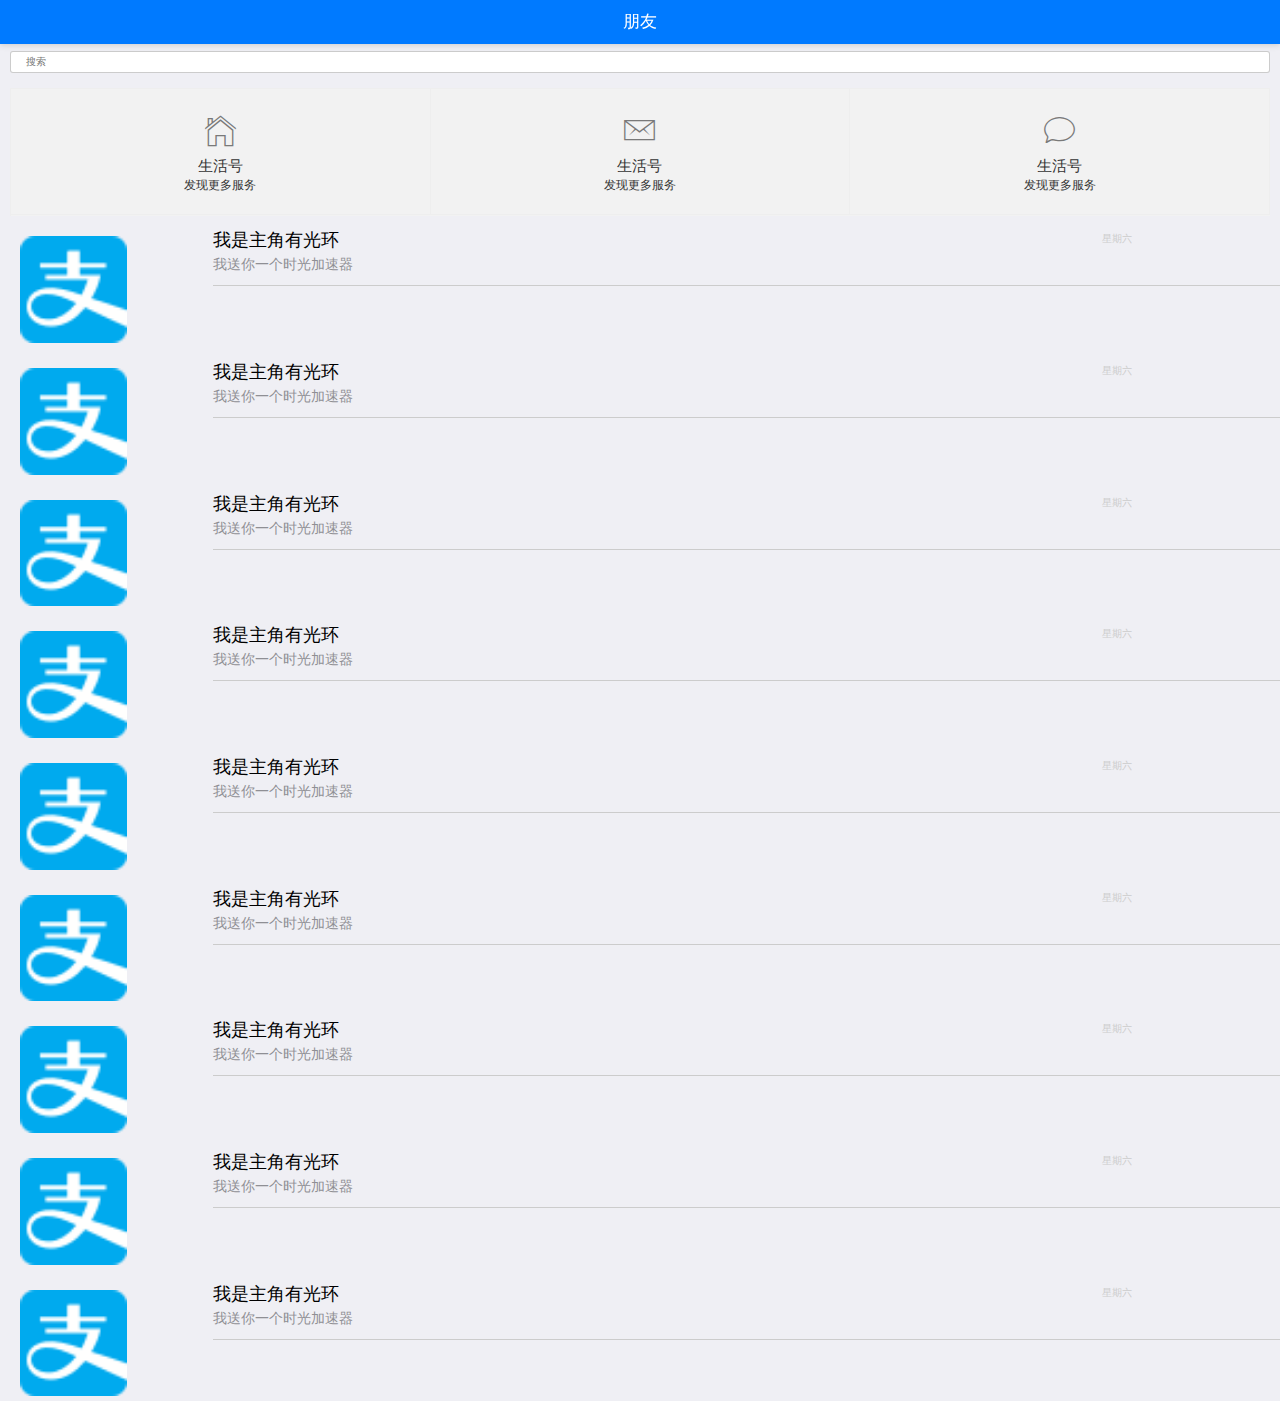
<file: html/french.html>
<!doctype html>
<html>

	<head>
		<meta charset="utf-8">
		<title></title>
		<meta name="viewport" content="width=device-width,initial-scale=1,minimum-scale=1,maximum-scale=1,user-scalable=no" />
		<link href="../css/mui.css" rel="stylesheet" />
		<link rel="stylesheet" type="text/css" href="../css/french.css"/>
	</head>
		
	<body>
		<header class="mui-bar mui-bar-nav" style="background: #007AFF;">
			<h1 class="mui-title" style="color: #Fff;">朋友</h1>
		</header>
		<div class="mui-content">
			<div class="input_box">
				<input type="text" placeholder="搜索" />
				  <ul class="mui-table-view mui-grid-view mui-grid-9">
				    <li class="mui-table-view-cell mui-media mui-col-xs-4"><a href="#">
				            <span class="mui-icon mui-icon-home"></span>
				            <div class="mui-media-body">
								生活号<br><small>发现更多服务</small>
							</div></a></li>
				    <li class="mui-table-view-cell mui-media mui-col-xs-4"><a href="#">
				            <span class="mui-icon mui-icon-email"></span>
				            <div class="mui-media-body">
								生活号<br><small>发现更多服务</small>
							</div></a></li>
				    <li class="mui-table-view-cell mui-media mui-col-xs-4"><a href="#">
				            <span class="mui-icon mui-icon-chatbubble"></span>
				            <div class="mui-media-body">
								生活号<br><small>发现更多服务</small>
							</div></a></li>
				</ul> 
			</div>
			<div class="liaotian mui-row">
				<div class="liaotian_left mui-col-xs-2">
					<img src="../imgs/appicon.png" >
				</div>
				<div class="liaotian_right mui-col-xs-10">
					<div class="mui-row" style="border-bottom: 1px solid #ccc;">
						<div class="mui-col-xs-10">
							<h4>我是主角有光环</h4>
							<p>我送你一个时光加速器</p>
						</div>
						<div class="mui-col-xs-2">
							<small>星期六</small>
						</div>
					</div>
				</div>
			</div>
			<div class="liaotian mui-row">
				<div class="liaotian_left mui-col-xs-2">
					<img src="../imgs/appicon.png" >
				</div>
				<div class="liaotian_right mui-col-xs-10">
					<div class="mui-row" style="border-bottom: 1px solid #ccc;">
						<div class="mui-col-xs-10">
							<h4>我是主角有光环</h4>
							<p>我送你一个时光加速器</p>
						</div>
						<div class="mui-col-xs-2">
							<small>星期六</small>
						</div>
					</div>
				</div>
			</div>
			<div class="liaotian mui-row">
				<div class="liaotian_left mui-col-xs-2">
					<img src="../imgs/appicon.png" >
				</div>
				<div class="liaotian_right mui-col-xs-10">
					<div class="mui-row" style="border-bottom: 1px solid #ccc;">
						<div class="mui-col-xs-10">
							<h4>我是主角有光环</h4>
							<p>我送你一个时光加速器</p>
						</div>
						<div class="mui-col-xs-2">
							<small>星期六</small>
						</div>
					</div>
				</div>
			</div>
			<div class="liaotian mui-row">
				<div class="liaotian_left mui-col-xs-2">
					<img src="../imgs/appicon.png" >
				</div>
				<div class="liaotian_right mui-col-xs-10">
					<div class="mui-row" style="border-bottom: 1px solid #ccc;">
						<div class="mui-col-xs-10">
							<h4>我是主角有光环</h4>
							<p>我送你一个时光加速器</p>
						</div>
						<div class="mui-col-xs-2">
							<small>星期六</small>
						</div>
					</div>
				</div>
			</div>
			<div class="liaotian mui-row">
				<div class="liaotian_left mui-col-xs-2">
					<img src="../imgs/appicon.png" >
				</div>
				<div class="liaotian_right mui-col-xs-10">
					<div class="mui-row" style="border-bottom: 1px solid #ccc;">
						<div class="mui-col-xs-10">
							<h4>我是主角有光环</h4>
							<p>我送你一个时光加速器</p>
						</div>
						<div class="mui-col-xs-2">
							<small>星期六</small>
						</div>
					</div>
				</div>
			</div>
			<div class="liaotian mui-row">
				<div class="liaotian_left mui-col-xs-2">
					<img src="../imgs/appicon.png" >
				</div>
				<div class="liaotian_right mui-col-xs-10">
					<div class="mui-row" style="border-bottom: 1px solid #ccc;">
						<div class="mui-col-xs-10">
							<h4>我是主角有光环</h4>
							<p>我送你一个时光加速器</p>
						</div>
						<div class="mui-col-xs-2">
							<small>星期六</small>
						</div>
					</div>
				</div>
			</div>
			<div class="liaotian mui-row">
				<div class="liaotian_left mui-col-xs-2">
					<img src="../imgs/appicon.png" >
				</div>
				<div class="liaotian_right mui-col-xs-10">
					<div class="mui-row" style="border-bottom: 1px solid #ccc;">
						<div class="mui-col-xs-10">
							<h4>我是主角有光环</h4>
							<p>我送你一个时光加速器</p>
						</div>
						<div class="mui-col-xs-2">
							<small>星期六</small>
						</div>
					</div>
				</div>
			</div>
			<div class="liaotian mui-row">
				<div class="liaotian_left mui-col-xs-2">
					<img src="../imgs/appicon.png" >
				</div>
				<div class="liaotian_right mui-col-xs-10">
					<div class="mui-row" style="border-bottom: 1px solid #ccc;">
						<div class="mui-col-xs-10">
							<h4>我是主角有光环</h4>
							<p>我送你一个时光加速器</p>
						</div>
						<div class="mui-col-xs-2">
							<small>星期六</small>
						</div>
					</div>
				</div>
			</div>
			<div class="liaotian mui-row">
				<div class="liaotian_left mui-col-xs-2">
					<img src="../imgs/appicon.png" >
				</div>
				<div class="liaotian_right mui-col-xs-10">
					<div class="mui-row" style="border-bottom: 1px solid #ccc;">
						<div class="mui-col-xs-10">
							<h4>我是主角有光环</h4>
							<p>我送你一个时光加速器</p>
						</div>
						<div class="mui-col-xs-2">
							<small>星期六</small>
						</div>
					</div>
				</div>
			</div>
		</div>
		<script src="../js/mui.js"></script>
		<script type="text/javascript">
			mui.init()
		</script>
	</body>

</html>
</file>
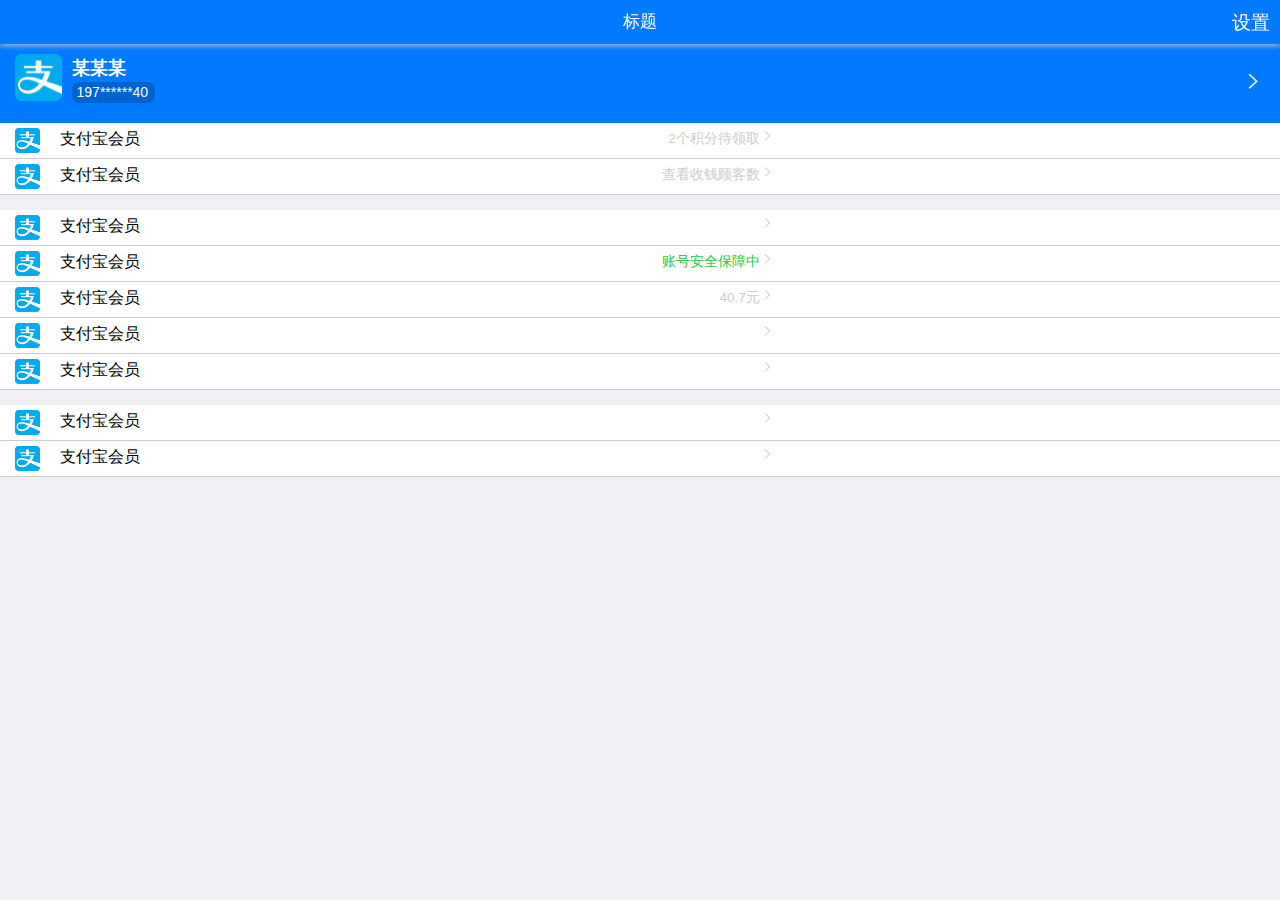
<file: html/my.html>
<!doctype html>
<html>

	<head>
		<meta charset="utf-8">
		<title></title>
		<meta name="viewport" content="width=device-width,initial-scale=1,minimum-scale=1,maximum-scale=1,user-scalable=no" />
		<link href="../css/mui.css" rel="stylesheet" />
		<link rel="stylesheet" type="text/css" href="../css/my.css"/>
	</head>

	<body>
		<header class="mui-bar mui-bar-nav" style="background: #007AFF;">
			<a class=" mui-icon mui-pull-right" style="color: #fff;"><small>设置</small></a>
			<h1 class="mui-title" style="color: #fff;">标题</h1>
		</header>
		<div class="mui-content">
			<div class="my_box">
				<div class="my_box_left mui-row">
					<img src="../imgs/appicon.png" class="mui-col-xs-4">
					<div class="my_mian mui-col-xs-8">
						<h4>某某某</h4>
						<p>197******40</p>
					</div>
				</div>
				<div class="my_box_right">
					<span class="mui-icon mui-icon-arrowright"></span>
				</div>
			</div>
			<div class="mui-row my_banner">
					<img src="../imgs/appicon.png" class="mui-col-xs-2">
				<div class="mui-col-xs-10">
					<div class="mui-row">
						<big class="mui-col-xs-3">支付宝会员</big>
						<small class="mui-col-xs-4">2个积分待领取</small>
						<span class="mui-icon mui-icon-arrowright mui-col-xs-1"></span>
					</div>
				</div>
			</div>
			<div class="mui-row my_banner">
					<img src="../imgs/appicon.png" class="mui-col-xs-2">
				<div class="mui-col-xs-10">
					<div class="mui-row">
						<big class="mui-col-xs-3">支付宝会员</big>
						<small class="mui-col-xs-4">查看收钱顾客数</small>
						<span class="mui-icon mui-icon-arrowright mui-col-xs-1"></span>
					</div>
				</div>
			</div>
			<div class="mui-row my_banner" style="margin-top: 15px;">
					<img src="../imgs/appicon.png" class="mui-col-xs-2">
				<div class="mui-col-xs-10">
					<div class="mui-row">
						<big class="mui-col-xs-3">支付宝会员</big>
						<small class="mui-col-xs-4"></small>
						<span class="mui-icon mui-icon-arrowright mui-col-xs-1"></span>
					</div>
				</div>
			</div>
			<div class="mui-row my_banner">
					<img src="../imgs/appicon.png" class="mui-col-xs-2">
				<div class="mui-col-xs-10">
					<div class="mui-row">
						<big class="mui-col-xs-3">支付宝会员</big>
						<small class="mui-col-xs-4" style="color: #2AC845;">账号安全保障中</small>
						<span class="mui-icon mui-icon-arrowright mui-col-xs-1"></span>
					</div>
				</div>
			</div>
			<div class="mui-row my_banner">
					<img src="../imgs/appicon.png" class="mui-col-xs-2">
				<div class="mui-col-xs-10">
					<div class="mui-row">
						<big class="mui-col-xs-3">支付宝会员</big>
						<small class="mui-col-xs-4">40.7元</small>
						<span class="mui-icon mui-icon-arrowright mui-col-xs-1"></span>
					</div>
				</div>
			</div>
			<div class="mui-row my_banner">
					<img src="../imgs/appicon.png" class="mui-col-xs-2">
				<div class="mui-col-xs-10">
					<div class="mui-row">
						<big class="mui-col-xs-3">支付宝会员</big>
						<small class="mui-col-xs-4"></small>
						<span class="mui-icon mui-icon-arrowright mui-col-xs-1"></span>
					</div>
				</div>
			</div>
			<div class="mui-row my_banner">
					<img src="../imgs/appicon.png" class="mui-col-xs-2">
				<div class="mui-col-xs-10">
					<div class="mui-row">
						<big class="mui-col-xs-3">支付宝会员</big>
						<small class="mui-col-xs-4"></small>
						<span class="mui-icon mui-icon-arrowright mui-col-xs-1"></span>
					</div>
				</div>
			</div>
			<div class="mui-row my_banner" style="margin-top: 15px;">
					<img src="../imgs/appicon.png" class="mui-col-xs-2">
				<div class="mui-col-xs-10">
					<div class="mui-row">
						<big class="mui-col-xs-3">支付宝会员</big>
						<small class="mui-col-xs-4"></small>
						<span class="mui-icon mui-icon-arrowright mui-col-xs-1"></span>
					</div>
				</div>
			</div>
			
			<div class="mui-row my_banner">
					<img src="../imgs/appicon.png" class="mui-col-xs-2">
				<div class="mui-col-xs-10">
					<div class="mui-row">
						<big class="mui-col-xs-3">支付宝会员</big>
						<small class="mui-col-xs-4"></small>
						<span class="mui-icon mui-icon-arrowright mui-col-xs-1"></span>
					</div>
				</div>
			</div>
		</div>
		<script src="../js/mui.js"></script>
		<script type="text/javascript">
			mui.init()
		</script>
	</body>

</html>
</file>
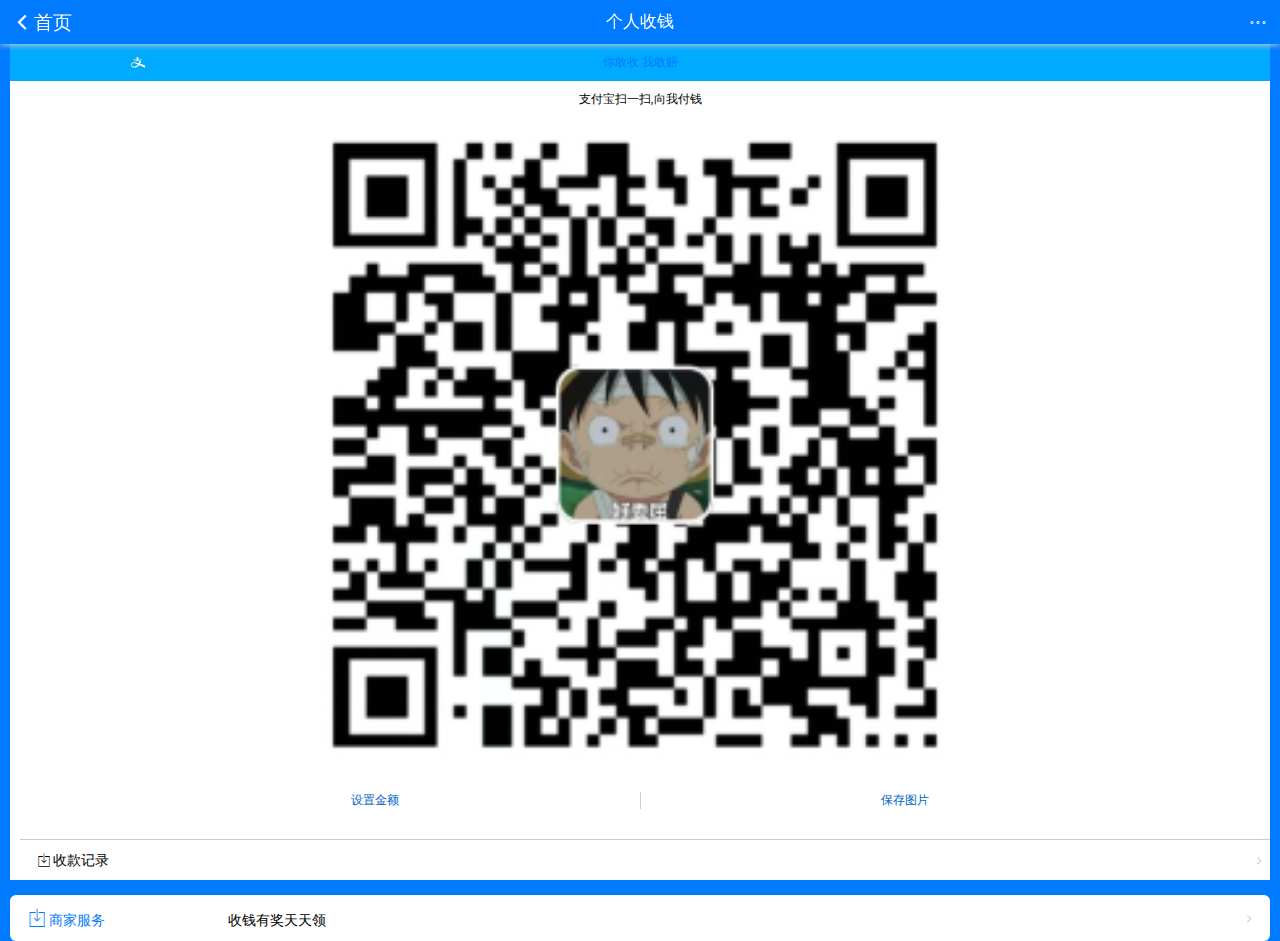
<file: html/shouqian.html>
<!doctype html>
<html>

	<head>
		<meta charset="utf-8">
		<title></title>
		<meta name="viewport" content="width=device-width,initial-scale=1,minimum-scale=1,maximum-scale=1,user-scalable=no" />
		<link href="../css/mui.css" rel="stylesheet" />
		<link rel="stylesheet" type="text/css" href="../css/reset.css"/>
		<link rel="stylesheet" type="text/css" href="../css/shouqian.css"/>
	</head>

	<body style="background: #007AFF;">
		<header class="mui-bar mui-bar-nav" style="background: #007AFF;">
			<a class="mui-action-back mui-icon mui-icon-left-nav mui-pull-left" href="shouye.html" style="color: #fff;"><small>首页</small></a>
			<h3 class="mui-title" style="color: #fff;">个人收钱</h3>
			<a class="mui-icon mui-icon-more  mui-pull-right" href="shouye.html" style="color: #fff;"></a>
		</header>
		<div class="mui-content" style="background: #007AFF;margin: 0 10px;border-radius: 6px;">
			<div class="box">
				<h3>你敢收 我敢赔</h3>
				<p>支付宝扫一扫,向我付钱</p>
				<img src="../imgs/LTCR9LZ%7BBH9C00@PHVQ1QLL.png" >
				<ul>
					<li>设置金额</li>
					<li>保存图片</li>
				</ul>
				<h4 class="mui-table-view-cell">
					<a class="mui-navigate-right">
						<span class="mui-icon mui-icon-download"><small>收款记录</small></span>
					</a>
				</h4>
			</div>
			<div class="fuwu">
				<h4 class="mui-table-view-cell">
					<a class="mui-navigate-right">
						<span class="mui-icon-download mui-icon"><small>商家服务</small></span>
						<small>收钱有奖天天领</small>
					</a>
				</h4>
			</div>
		</div>
		<script src="../js/mui.js"></script>
		<script type="text/javascript">
			mui.init()
		</script>
	</body>

</html>
</file>
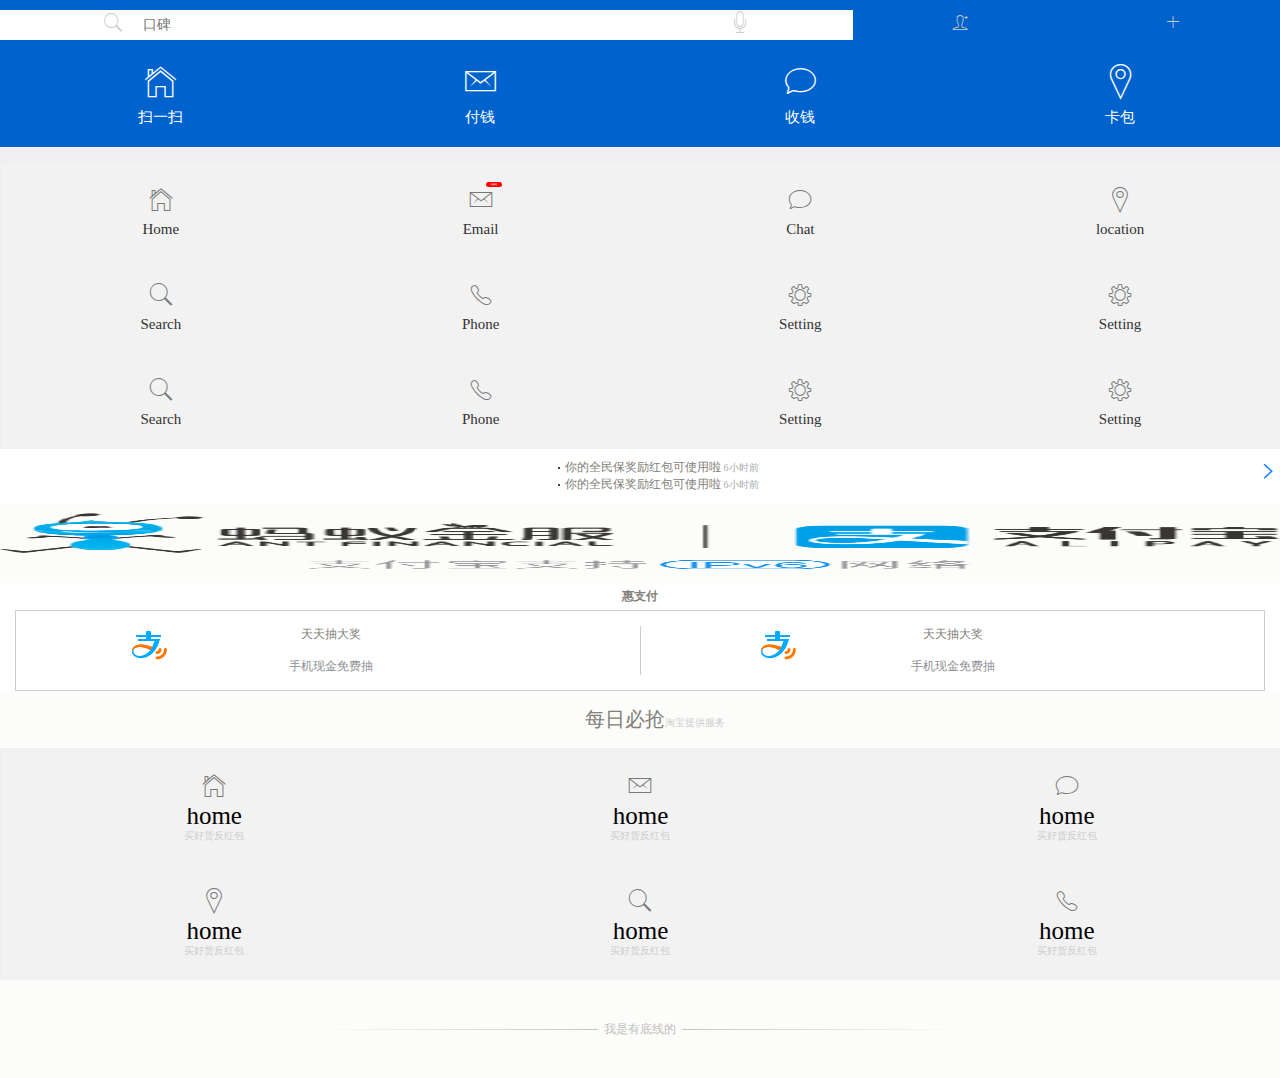
<file: html/shouye.html>
<!doctype html>
<html>

	<head>
		<meta charset="utf-8">
		<title></title>
		<meta name="viewport" content="width=device-width,initial-scale=1,minimum-scale=1,maximum-scale=1,user-scalable=no" />
		<link href="../css/mui.css" rel="stylesheet" />
		<link rel="stylesheet" type="text/css" href="../css/reset.css" />
		<link rel="stylesheet" type="text/css" href="../css/index.css" />
	</head>

	<body>
		<!-- 主页面内容容器 -->
		<div class="mui-content">
			<div class="header_top">
				<!-- 主界面具体展示内容 -->
				<div class="mui-row sousuo">

					<div class="mui-col-xs-8">
						<span class="mui-icon mui-icon-search"></span>
						<input type="text" placeholder="口碑">
						<span class="mui-icon mui-icon-mic"></span>
					</div>
					<span class="mui-col-xs-2 mui-icon mui-icon-personadd"></span>
					<span class="mui-col-xs-2 mui-icon mui-icon-plusempty"></span>
				</div>
				<ul class="mui-table-view mui-grid-view mui-grid-9 yewu">
					<li class="mui-table-view-cell mui-media mui-col-xs-3"><a href="#">
							<span class="mui-icon mui-icon-home" style="color: #fff;"></span>
							<div class="mui-media-body" style="color: #fff;">扫一扫</div>
						</a></li>
					<li class="mui-table-view-cell mui-media mui-col-xs-3"><a href="#">
							<span class="mui-icon mui-icon-email" style="color: #fff;"></span>
							<div class="mui-media-body" style="color: #fff;">付钱</div>
						</a></li>
					<li class="mui-table-view-cell mui-media mui-col-xs-3"><a href="shouqian.html">
							<span class="mui-icon mui-icon-chatbubble" style="color: #fff;"></span>
							<div class="mui-media-body" style="color: #fff;">收钱</div>
						</a></li>
					<li class="mui-table-view-cell mui-media mui-col-xs-3"><a href="kabao.html">
							<span class="mui-icon mui-icon-location" style="color: #fff;"></span>
							<div class="mui-media-body" style="color: #fff;">卡包</div>
						</a></li>
				</ul>
			</div>
			<div class="mui-content">
				<ul class="mui-table-view mui-grid-view mui-grid-9 banner_mian">
					<li class="mui-table-view-cell mui-media mui-col-xs-3 "><a href="#">
							<span class="mui-icon mui-icon-home"></span>
							<div class="mui-media-body">Home</div>
						</a></li>
					<li class="mui-table-view-cell mui-media mui-col-xs-3 "><a href="#">
							<span class="mui-icon mui-icon-email"><small class="mui-badge">领劵啦</small></span>
							<div class="mui-media-body">Email</div>
						</a></li>
					<li class="mui-table-view-cell mui-media mui-col-xs-3 "><a href="#">
							<span class="mui-icon mui-icon-chatbubble"></span>
							<div class="mui-media-body">Chat</div>
						</a></li>
					<li class="mui-table-view-cell mui-media mui-col-xs-3 "><a href="#">
							<span class="mui-icon mui-icon-location"></span>
							<div class="mui-media-body">location</div>
						</a></li>
					<li class="mui-table-view-cell mui-media mui-col-xs-3 "><a href="#">
							<span class="mui-icon mui-icon-search"></span>
							<div class="mui-media-body">Search</div>
						</a></li>
					<li class="mui-table-view-cell mui-media mui-col-xs-3 "><a href="#">
							<span class="mui-icon mui-icon-phone"></span>
							<div class="mui-media-body">Phone</div>
						</a></li>
					<li class="mui-table-view-cell mui-media mui-col-xs-3 "><a href="#">
							<span class="mui-icon mui-icon-gear"></span>
							<div class="mui-media-body">Setting</div>
						</a></li>
					<li class="mui-table-view-cell mui-media mui-col-xs-3 "><a href="#">
							<span class="mui-icon mui-icon-gear"></span>
							<div class="mui-media-body">Setting</div>
						</a></li>
					<li class="mui-table-view-cell mui-media mui-col-xs-3 "><a href="#">
							<span class="mui-icon mui-icon-search"></span>
							<div class="mui-media-body">Search</div>
						</a></li>
					<li class="mui-table-view-cell mui-media mui-col-xs-3 "><a href="#">
							<span class="mui-icon mui-icon-phone"></span>
							<div class="mui-media-body">Phone</div>
						</a></li>
					<li class="mui-table-view-cell mui-media mui-col-xs-3 "><a href="#">
							<span class="mui-icon mui-icon-gear"></span>
							<div class="mui-media-body">Setting</div>
						</a></li>
					<li class="mui-table-view-cell mui-media mui-col-xs-3 "><a href="#">
							<span class="mui-icon mui-icon-gear"></span>
							<div class="mui-media-body">Setting</div>
						</a></li>
				</ul>
			</div>
			<div class="mui-content">
				<div class="mui-scroll">
					<div class="mui-content jifen">
						<a class="mui-icon mui-icon-arrowright mui-pull-right"></a>
						<ul>
							<li>你的全民保奖励红包可使用啦 <span>6小时前</span></li>
							<li>你的全民保奖励红包可使用啦 <span>6小时前</span></li>
						</ul>
					</div>
					<div class="mui-slider">
						<div class="mui-slider-group mui-slider-loop">
							<!--支持循环，需要重复图片节点-->
							<div class="mui-slider-item mui-slider-item-duplicate"><a href="#"><img src="../imgs/start_client_logo.png" /></a></div>
							<div class="mui-slider-item"><a href="#"><img src="../imgs/start_client_logo.png" /></a></div>
							<div class="mui-slider-item"><a href="#"><img src="../imgs/start_client_logo.png" /></a></div>
							<div class="mui-slider-item"><a href="#"><img src="../imgs/start_client_logo.png" /></a></div>
							<div class="mui-slider-item"><a href="#"><img src="../imgs/start_client_logo.png" /></a></div>
							<!--支持循环，需要重复图片节点-->
							<div class="mui-slider-item mui-slider-item-duplicate"><a href="#"><img src="../imgs/start_client_logo.png" /></a></div>
						</div>
					</div>
					<div class="huizhifu">
						<h2>惠支付</h2>
						<div class="huizhifu_banner">
							<div class="huizhifu_banner_left">
								<h3>天天抽大奖</h3>
								<p>手机现金免费抽</p>
							</div>
							<div class="huizhifu_banner_right">
								<h3>天天抽大奖</h3>
								<p>手机现金免费抽</p>
							</div>
						</div>
					</div>
					<!-- 每日必抢 -->
					<div class="qiang">
						<h2>每日必抢<small>淘宝提供服务</small></h2>
						<div class="mui-content">
							<ul class="mui-table-view mui-grid-view mui-grid-9 banner_mian">
								<li class="mui-table-view-cell mui-media mui-col-xs-4 "><a href="#">
										<span class="mui-icon mui-icon-home"></span>
										<div class="mui-media-body">
											home<br/><small>买好货反红包</small>
										</div>
									</a></li>
								<li class="mui-table-view-cell mui-media mui-col-xs-4 "><a href="#">
										<span class="mui-icon mui-icon-email"></span>
										<div class="mui-media-body">home<br/><small>买好货反红包</small></div>
									</a></li>
								<li class="mui-table-view-cell mui-media mui-col-xs-4 "><a href="#">
										<span class="mui-icon mui-icon-chatbubble"></span>
										<div class="mui-media-body">home<br/><small>买好货反红包</small></div>
									</a></li>
								<li class="mui-table-view-cell mui-media mui-col-xs-4 "><a href="#">
										<span class="mui-icon mui-icon-location"></span>
										<div class="mui-media-body">home<br/><small>买好货反红包</small></div>
									</a></li>
								<li class="mui-table-view-cell mui-media mui-col-xs-4 "><a href="#">
										<span class="mui-icon mui-icon-search"></span>
										<div class="mui-media-body">home<br/><small>买好货反红包</small></div>
									</a></li>
								<li class="mui-table-view-cell mui-media mui-col-xs-4 "><a href="#">
										<span class="mui-icon mui-icon-phone"></span>
										<div class="mui-media-body">home<br/><small>买好货反红包</small></div>
									</a></li>
							</ul>
						</div>
					</div>
					<div class="container">
    
    <hr class="hr-text" data-content="我是有底线的">
   
</div>
				</div>
			</div>
		</div>
		<script src="../js/mui.js"></script>
		<script type="text/javascript">
			mui.init()
			var gallery = mui('.mui-slider');
			gallery.slider({
				interval: 1000 //自动轮播周期，若为0则不自动播放，默认为0；
			});
			var aniShow = "slide-in-right";
			//关于backbutton和menubutton两个按键的说明，在iOS平台不存在，故需隐藏
			if(!mui.os.android) {
				var span = document.getElementById("android-only")
				if(span) {
					span.style.display = "none";
				}
			}
			
			var subWebview = null,
				template = null,
				index = null;
			mui.plusReady(function() {
				//获得主页面webview引用；
				index = plus.webview.currentWebview().opener();
				var _self = plus.webview.currentWebview();
				_self.drag({
					direction: "left",
					moveMode: "followFinger"
				}, {
					view: index,
					moveMode: "follow"
				}, function(e) {});
			
			})
			mui('.mui-table-view').on('tap', 'a', function() {
				var id = this.getAttribute("href");
				var type = this.getAttribute("open-type");
				var href = this.href;
				
				var webview_style = {
					popGesture: "close",
					statusbar : {
						background: "#f7f7f7"
					}
				}
				
				var extras = {};
			
				var titleType = this.getAttribute("data-title-type");
			
				if(titleType == "native") {
			
					if(!~id.indexOf('kabao.html')) {
						webview_style.bounce = "vertical";
					}
			
					var webview = plus.webview.create(href, id, webview_style);
					var view = new plus.nativeObj.View("title", {
						top: 0,
						height: "44px",
						width: "100%",
						dock: "top",
						position: "dock"
					});
			
					view.drawRect("#f7f7f7"); //绘制背景色
					view.drawRect("#cccccc", {
						top: "43px",
						left: "0px"
					}); //绘制底部边线
			
					var bitmap = new plus.nativeObj.Bitmap("back");
					bitmap.loadBase64Data("[data-uri]");
					view.drawBitmap(bitmap, {}, {
						top: "10px",
						left: "10px",
						width: "24px",
						height: "24px"
					});
					view.drawText(this.innerText.trim(), {}, {
						size: "17px",
						weight: "normal"
					});
			
					view.setTouchEventRect({
						top: "0px",
						left: "0px",
						width: "44px",
						height: "100%"
					});
					view.interceptTouchEvent(true);
					view.addEventListener("click", function(e) {
						webview.evalJS("mui.back();");
					}, false);
					webview.append(view);
			
					webview.addEventListener("loaded", function() {
						webview.show(aniShow, 300, null, extras);
					})
			
				} else {
					//侧滑菜单需动态控制一下zindex值；
					if(~id.indexOf('offcanvas-')) {
						webview_style.zindex = 9998;
						webview_style.popGesture = ~id.indexOf('offcanvas-with-right') ? "close" : "none";
					}
			
					var webview = plus.webview.create(this.href, id, webview_style, extras);
					webview.addEventListener("loaded", function() {
						webview.show(aniShow, 300);
					});
				}
			});
		</script>
	</body>

</html>
</file>
<file: css/french.css>
.input_box input {
	height: 10px;
	font-size: 10px;
}
.input_box {
	padding: 5px 10px 0 10px;
}
.input_box .mui-media-body{
	height: auto !important;
	text-overflow: none !important;
}
.input_box .mui-media-body small {
	display: inline-block;
	padding-top: 5px;
}
.liaotian {
	margin-top: 10px;
}
.liaotian img {
	margin-left: 20px;
	width: 50%;
	margin-top: 10px;
	
}
.liaotian h4 {
	font-weight: 500;
}
.liaotian small {
	font-size: 10px;
	color: #ccc;
}
</file>
<file: css/my.css>
.my_box {
	display: flex;
	box-sizing: border-box;
	padding: 10px 15px;
	background: #007AFF;
	color: #fff;
	justify-content: space-between;
}
.my_box .my_mian {
	padding-left: 10px;
}
.my_box p {
	color: #fff;
	background: #0062CC;
	border-radius: 8px;
	padding: 0 5px;
}
.my_box .my_box_right span {
	margin-top: 15px;
}
.my_banner {
	border-bottom: 1px solid #ccc;
	padding: 5px 0px 5px 15px;
	background: #fff;
}
.my_banner img {
	height: 25px;
	width: 25px;
}
.my_banner small {
	margin-left: 85px;
	color: #ccc;
	text-align: right;
}
.my_banner big {
	margin-left: 20px;
	font-size: 16px;
}
.my_banner span {
	font-size: 15px;
	color: #ccc;
}
</file>
<file: css/shouqian.css>
.box {
	text-align: center;
	overflow: hidden;
	background: #fff;
}
.box h3 {
	width: 100%;
	/* background: #00aaff; */
	padding: 10px 0;
	color: #007AFF;
	background:#00aaff url(../imgs/appicon.png) no-repeat;
	background-size: 15px 15px;
	background-position: 120px center; 
}
.box p {
	margin: 10px 0;
	margin-bottom: 30px;
	color: #000;
}
.box img {
	width: 50%;
}
.box ul {
	display: flex;
	justify-content: space-between;
	box-sizing: border-box;
	padding: 0 100px;
	margin: 30px 0;
}
.box ul li {
	flex: 1;
	text-align: center;
	color: #0062CC;
}
.box ul li:nth-child(1){
	border-right: 1px solid #ccc;
}
.box h4 {
	width: 100%;
	/* background: red; */
	text-align: left;
	margin: 0 10px;
	border-top: 1px solid #ccc;
}
.box h4 span{
	 font-size: 18px !important; 
	
}
.fuwu {
	margin-top: 15px;
	background: #fff;
	border-radius: 6px;
	overflow: hidden;
}
.fuwu a {
	display: flex;
	justify-content: space-around;
	
}
.fuwu small {
	font-size: 14px;
	margin-top: -5px;
	padding: 10px 0;
}
.fuwu a>span {
	color: #007AFF;
}
.fuwu a>small {
	margin-left: 120px;
}
</file>
<file: css/index.css>
.header_top {
	background: #0062CC;
	color: #fff;
	padding-top: 10px;
	/* height: 500px; */
}
.header_top .yewu {
	background: none !important;
	border: none !important;
	color: #fff !important;
}
.header_top .yewu li {
	border: none !important;
}
.header_top .mui-col-xs-2 {
	text-align: center;
}
.sousuo {
	display: flex;
	height: 30px;
	color: #ccc;
	justify-content: space-between;
}
.sousuo input{
	font-size: 14px;
	border: none;
	width: 70% !important;
	height: 100% !important;
}
.sousuo .mui-col-xs-8 {
	background: #fff;
}
.banner_mian {
	border: none;
}
.banner_mian li {
	border: none !important;
	overflow: none !important;
}
.banner_mian .mui-icon {
	font-size: 30px !important;
}
.jifen {
	box-sizing: border-box;
	background: #fff;
	padding: 10px 0 10px 60px;
}
.jifen li:before {
	content: "";
	display: inline-block;
	width: 2px;
	height: 2px;
	background: #000000;
	border-radius: 50%;
	vertical-align: 2px;
	margin-right: 5px;
}
.jifen span {
	color: #aaa;
	font-size: 10px;
}
.jifen span a {
	color: #ccc !important;
}
.mui-slider {
	height: 60px ;
	width: 100%;
	margin:10px 0;
}
.mui-slider img {
	height: 60px;
}
.huizhifu {
	background: #fff;
	margin-top: 10px;
	box-sizing: border-box;
	padding: 0 15px;
	overflow: hidden;
}
.huizhifu h2 {
	font-weight: bold;
	margin: 5px 0;
}
.huizhifu .huizhifu_banner {
	display: flex;
	border: 1px solid #ccc;
	padding: 15px 5px;
	justify-content: space-between;
}
.huizhifu .huizhifu_banner_right {
	flex: 1;
	background: url(../imgs/wifiapp_small.png) no-repeat 120px 0px;
}
.huizhifu .huizhifu_banner_left {
	flex: 1;
	background: url(../imgs/wifiapp_small.png) no-repeat 110px 0px;
	
}
.huizhifu .huizhifu_banner_right p ,.huizhifu .huizhifu_banner_right h3 {
	border-left: 1px solid #ccc;
	padding-left: 5px;
}
.huizhifu p {
	padding-top: 15px;
}
.qiang h2 {
	padding-left: 30px;
	margin-top: 15px;
	font-size: 20px !important;
}
.qiang h2 small {
	font-size: 10px;
	color: #ccc;
}
.qiang  .mui-media-body{
	height: auto !important;
	color: #000 !important;
	font-size: 25px !important;
}
.qiang  .mui-media-body small {
	font-size: 10px !important;
	color: #ccc;
}
body {
    text-align: center;
    background: #fcfcfa;
    color: #818078;
    font-family: Futura, sans-serif;
}
.container {
    max-width: 50%;
    margin: 40px auto;
}
.hr-text {
    line-height: 1em;
    position: relative;
    outline: 0;
    border: 0;
    color: black;
    text-align: center;
    height: 1.5em;
    opacity: 0.5;
}
.hr-text:before {
    content: '';
    background: -webkit-linear-gradient(left, transparent, #818078, transparent);
    background: linear-gradient(to right, transparent, #818078, transparent);
    position: absolute;
    left: 0;
    top: 50%;
    width: 100%;
    height: 1px;
}
.hr-text:after {
    content: attr(data-content);
    position: relative;
    display: inline-block;
    color: black;
    padding: 0 0.5em;
    line-height: 1.5em;
    color: #818078;
    background-color: #fcfcfa;
}
</file>
